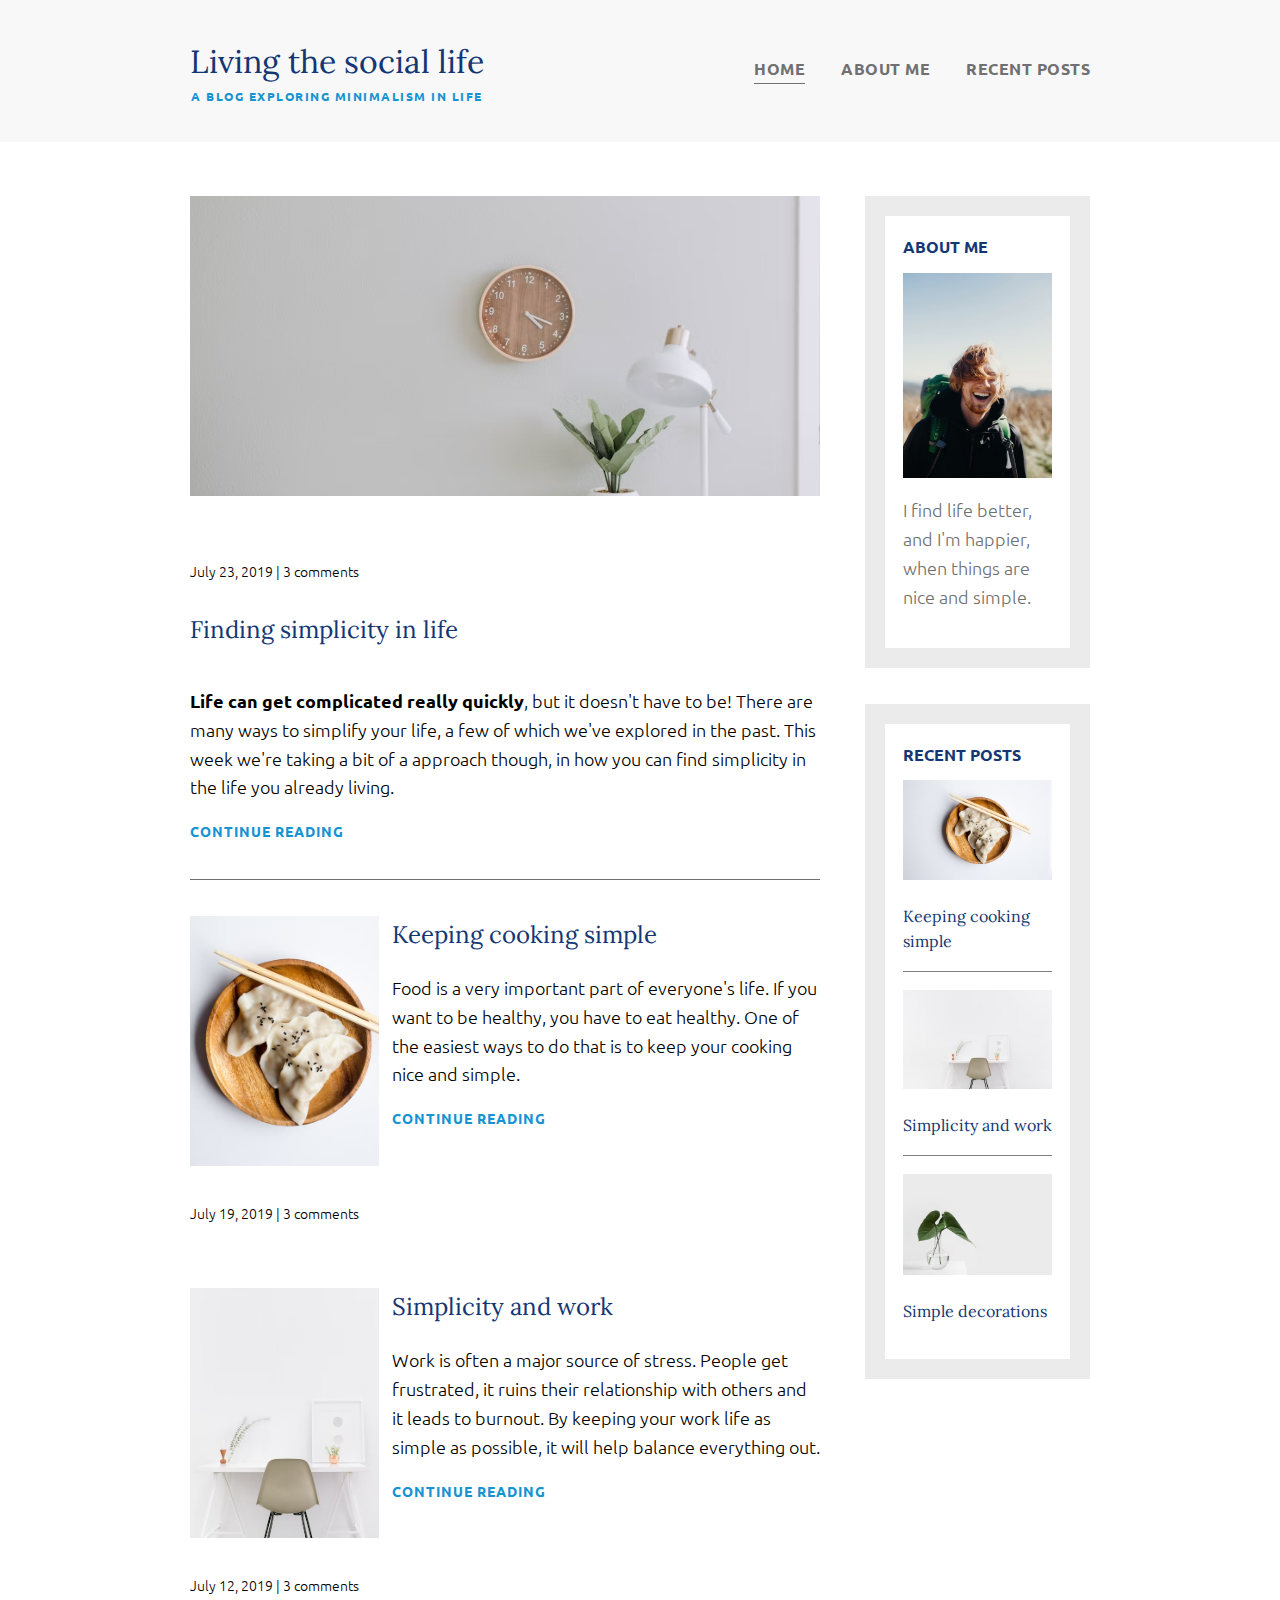
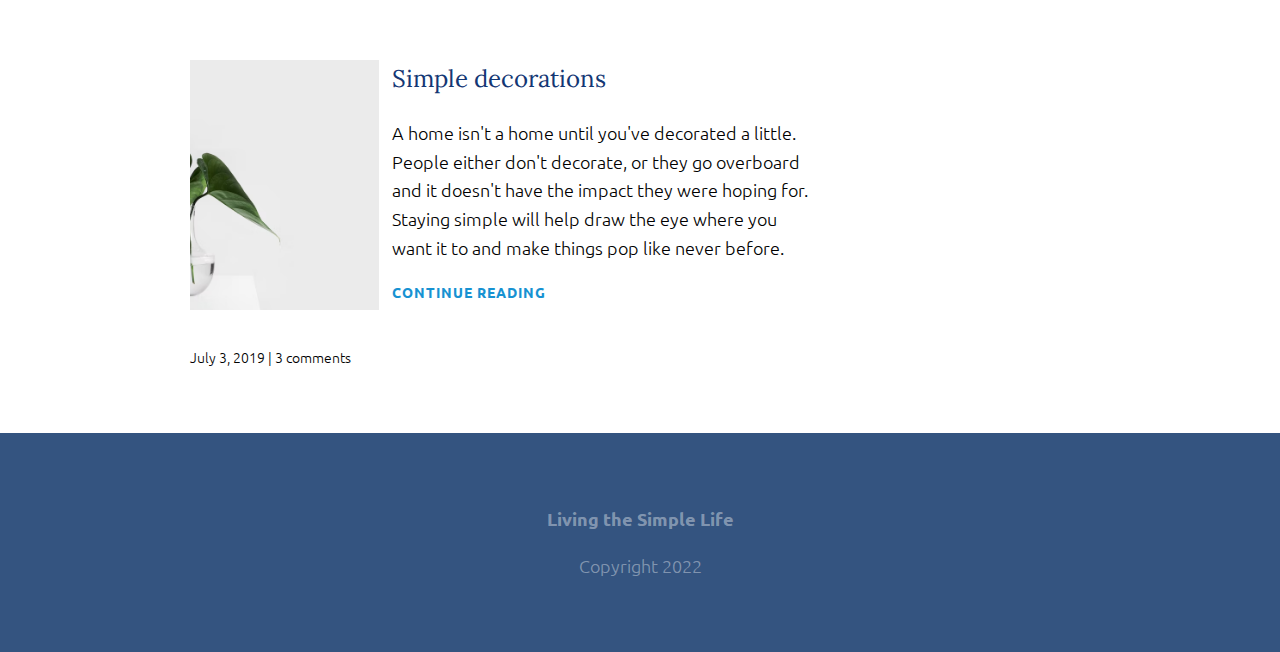
<file: index.html>
<html>
  <head>
    <link
      href="https://fonts.googleapis.com/css?family=Lora|Ubuntu:300,400,700&display=swap"
      rel="stylesheet"
    />
    <link rel="stylesheet" href="styles.css" />
    <meta charset="utf-8" />
    <meta name="viewport" content="width=device-width, initial-scale=1" />
  </head>
  <title>Home</title>
  <body>
    <header>
      <div class="container container-flex">
        <div class="site-title">
          <h1>Living the social life</h1>
          <p class="subtitle">A blog exploring minimalism in life</p>
        </div>
        <nav>
          <ul>
            <li><a class="current-page" href="index.html">Home</a></li>
            <li><a href="about-me.html">About me</a></li>
            <li><a href="recent-posts.html">Recent posts</a></li>
          </ul>
        </nav>
      </div>
      <!-- / .container - nav -->
    </header>

    <div class="container container-flex">
      <main role="main">
        <article class="article-featured">
          <h2 class="article-title article-title-1">
            Finding simplicity in life
          </h2>
          <img
            src="img/life.jpeg"
            alt="simple white desk on a white wall with a plant on the far right side"
            class="article-image"
          />
          <p class="article-info">July 23, 2019 | 3 comments</p>
          <p class="article-body">
            <strong>Life can get complicated really quickly</strong>, but it
            doesn't have to be! There are many ways to simplify your life, a few
            of which we've explored in the past. This week we're taking a bit of
            a approach though, in how you can find simplicity in the life you
            already living.
          </p>
          <a href="#" class="article-read-more">CONTINUE READING</a>
        </article>

        <article class="article-recent">
          <div class="article-recent-main">
            <h2 class="article-title">Keeping cooking simple</h2>
            <p class="article-body">
              Food is a very important part of everyone's life. If you want to
              be healthy, you have to eat healthy. One of the easiest ways to do
              that is to keep your cooking nice and simple.
            </p>
            <a href="#" class="article-read-more">CONTINUE READING</a>
          </div>
          <div class="article-recent-secondary">
            <img
              src="img/food.jpeg"
              alt="two dumplings on a wood plate with chopsticks"
              class="article-image"
            />
            <p class="article-info">July 19, 2019 | 3 comments</p>
          </div>
        </article>

        <article class="article-recent">
          <div class="article-recent-main">
            <h2 class="article-title">Simplicity and work</h2>
            <p class="article-body">
              Work is often a major source of stress. People get frustrated, it
              ruins their relationship with others and it leads to burnout. By
              keeping your work life as simple as possible, it will help balance
              everything out.
            </p>
            <a href="#" class="article-read-more">CONTINUE READING</a>
          </div>
          <div class="article-recent-secondary">
            <img
              src="img/work.jpeg"
              alt="a chair white chair at a white desk on a white wall"
              class="article-image"
            />
            <p class="article-info">July 12, 2019 | 3 comments</p>
          </div>
        </article>

        <article class="article-recent">
          <div class="article-recent-main">
            <h2 class="article-title">Simple decorations</h2>
            <p class="article-body">
              A home isn't a home until you've decorated a little. People either
              don't decorate, or they go overboard and it doesn't have the
              impact they were hoping for. Staying simple will help draw the eye
              where you want it to and make things pop like never before.
            </p>
            <a href="#" class="article-read-more">CONTINUE READING</a>
          </div>
          <div class="article-recent-secondary">
            <img
              src="img/deco.jpeg"
              alt="a green plant in a clear, round vase with water in it"
              class="article-image"
            />
            <p class="article-info">July 3, 2019 | 3 comments</p>
          </div>
        </article>
      </main>

      <aside class="sidebar">
        <div class="sidebar-widget">
          <h2 class="widget-title">ABOUT ME</h2>
          <img src="img/about-me.jpeg" alt="john doe" class="widget-image" />
          <p class="widget-body">
            I find life better, and I'm happier, when things are nice and
            simple.
          </p>
        </div>

        <div class="sidebar-widget">
          <h2 class="widget-title">RECENT POSTS</h2>
          <div class="widget-recent-post">
            <h3 class="widget-recent-post-title">Keeping cooking simple</h3>
            <img
              src="img/food.jpeg"
              alt="two dumplings on a wood plate with chopsticks"
              class="widget-image"
            />
          </div>
          <div class="widget-recent-post">
            <h3 class="widget-recent-post-title">Simplicity and work</h3>
            <img
              src="img/work.jpeg"
              alt="a chair white chair at a white desk on a white wall"
              class="widget-image"
            />
          </div>
          <div class="widget-recent-post">
            <h3 class="widget-recent-post-title">Simple decorations</h3>
            <img
              src="img/deco.jpeg"
              alt="a green plant in a clear, round vase with water in it"
              class="widget-image"
            />
          </div>
        </div>
      </aside>
    </div>

    <footer>
      <p><strong>Living the Simple Life</strong></p>
      <p>Copyright 2022</p>
    </footer>
  </body>
</html>
</file>
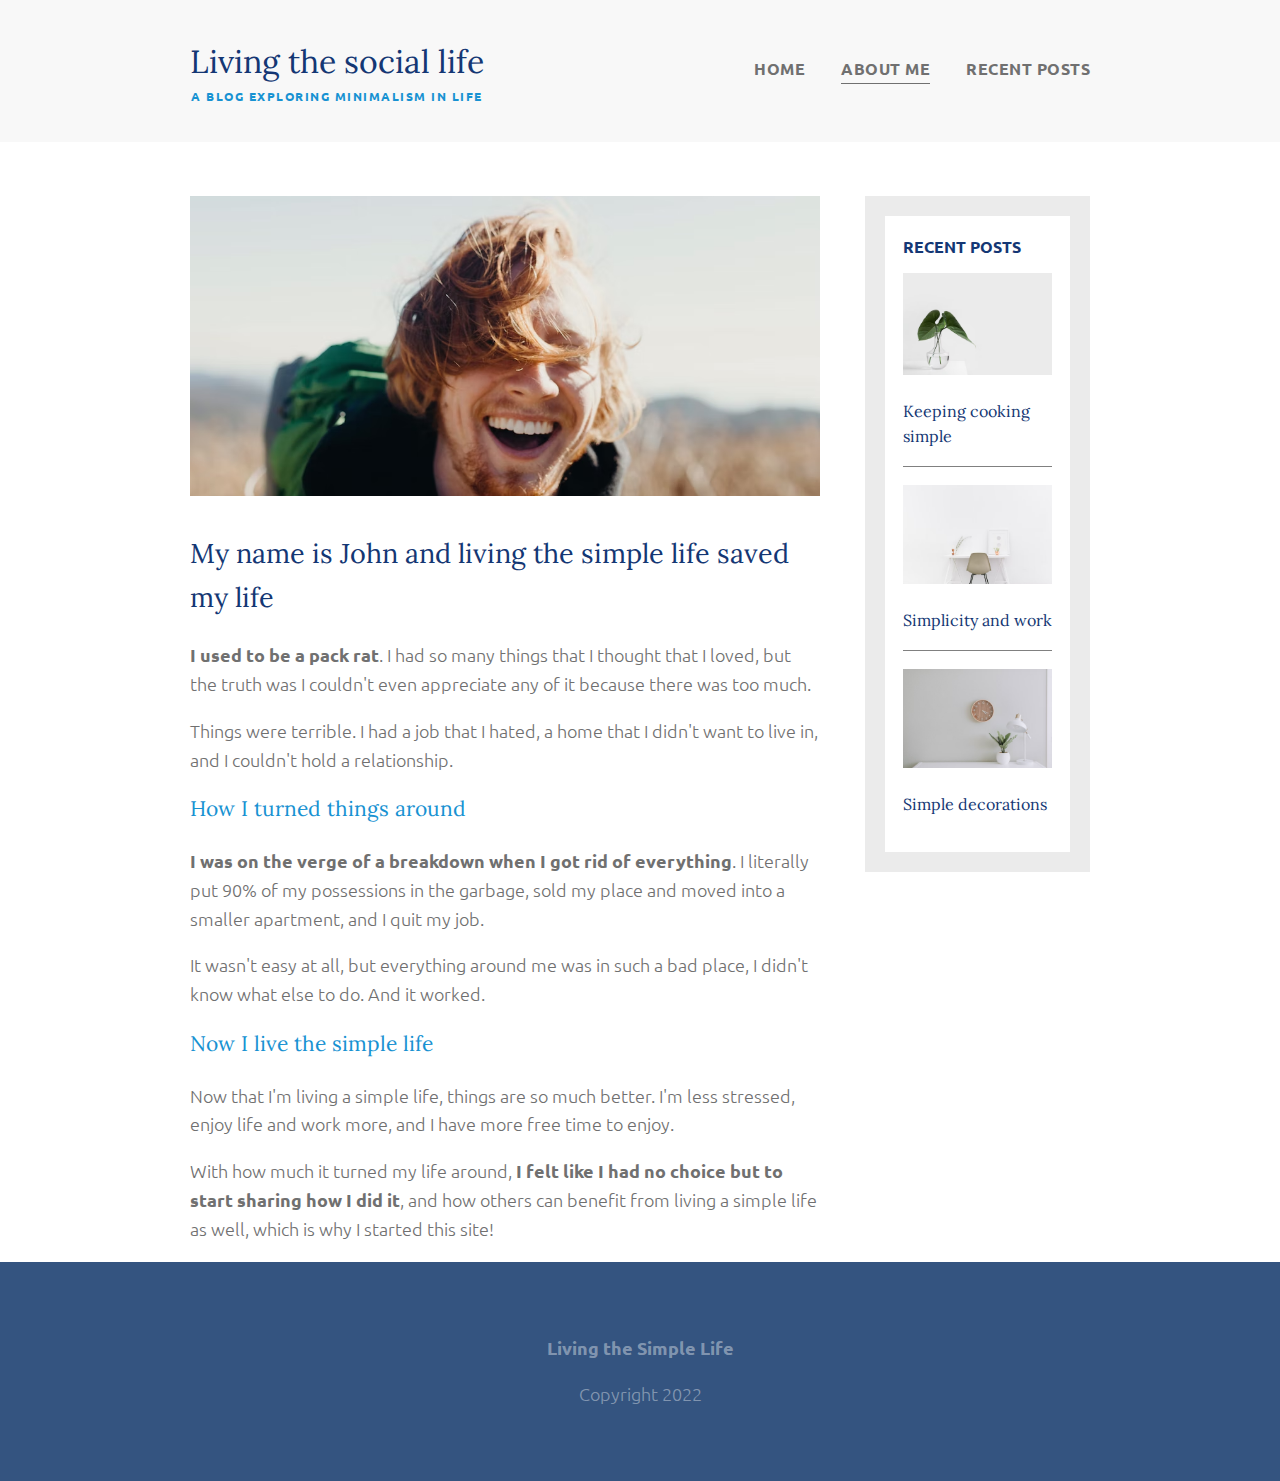
<file: about-me.html>
<html>
  <head>
    <link
      href="https://fonts.googleapis.com/css?family=Lora|Ubuntu:300,400,700&display=swap"
      rel="stylesheet"
    />
    <link rel="stylesheet" href="styles.css" />
    <meta charset="utf-8" />
    <meta name="viewport" content="width=device-width, initial-scale=1" />
  </head>
  <title>About Me</title>
  <body>
    <header>
      <div class="container container-flex">
        <div class="site-title">
          <h1>Living the social life</h1>
          <p class="subtitle">A blog exploring minimalism in life</p>
        </div>
        <nav>
          <ul>
            <li><a href="index.html">Home</a></li>
            <li><a class="current-page" href="about-me.html">About me</a></li>
            <li><a href="recent-posts.html">Recent posts</a></li>
          </ul>
        </nav>
      </div>
      <!-- / .container -->
    </header>

    <div class="container container-flex">
      <main role="main">
        <img
          class="image-full"
          src="img/about-me.jpeg"
          alt="simple white desk on a white wall with a plant on the far right side"
        />
        <h2>My name is John and living the simple life saved my life</h2>

        <p class="p-custom">
          <strong>I used to be a pack rat</strong>. I had so many things that I
          thought that I loved, but the truth was I couldn't even appreciate any
          of it because there was too much.
        </p>
        <p class="p-custom">
          Things were terrible. I had a job that I hated, a home that I didn't
          want to live in, and I couldn't hold a relationship.
        </p>

        <h3 class="h3-custom">How I turned things around</h3>
        <p class="p-custom">
          <strong
            >I was on the verge of a breakdown when I got rid of
            everything</strong
          >. I literally put 90% of my possessions in the garbage, sold my place
          and moved into a smaller apartment, and I quit my job.
        </p>
        <p class="p-custom">
          It wasn't easy at all, but everything around me was in such a bad
          place, I didn't know what else to do. And it worked.
        </p>

        <h3 class="h3-custom">Now I live the simple life</h3>
        <p class="p-custom">
          Now that I'm living a simple life, things are so much better. I'm less
          stressed, enjoy life and work more, and I have more free time to
          enjoy.
        </p>
        <p class="p-custom">
          With how much it turned my life around,
          <strong
            >I felt like I had no choice but to start sharing how I did
            it</strong
          >, and how others can benefit from living a simple life as well, which
          is why I started this site!
        </p>
      </main>

      <aside class="sidebar">
        <div class="sidebar-widget">
          <h2 class="widget-title">RECENT POSTS</h2>
          <div class="widget-recent-post">
            <h3 class="widget-recent-post-title">Keeping cooking simple</h3>
            <img
              src="img/deco.jpeg"
              alt="two dumplings on a wood plate with chopsticks"
              class="widget-image"
            />
          </div>
          <div class="widget-recent-post">
            <h3 class="widget-recent-post-title">Simplicity and work</h3>
            <img
              src="img/work.jpeg"
              alt="a chair white chair at a white desk on a white wall"
              class="widget-image"
            />
          </div>
          <div class="widget-recent-post">
            <h3 class="widget-recent-post-title">Simple decorations</h3>
            <img
              src="img/life.jpeg"
              alt="a green plant in a clear, round vase with water in it"
              class="widget-image"
            />
          </div>
        </div>
      </aside>
    </div>

    <footer>
      <p><strong>Living the Simple Life</strong></p>
      <p>Copyright 2022</p>
    </footer>
  </body>
</html>
</file>
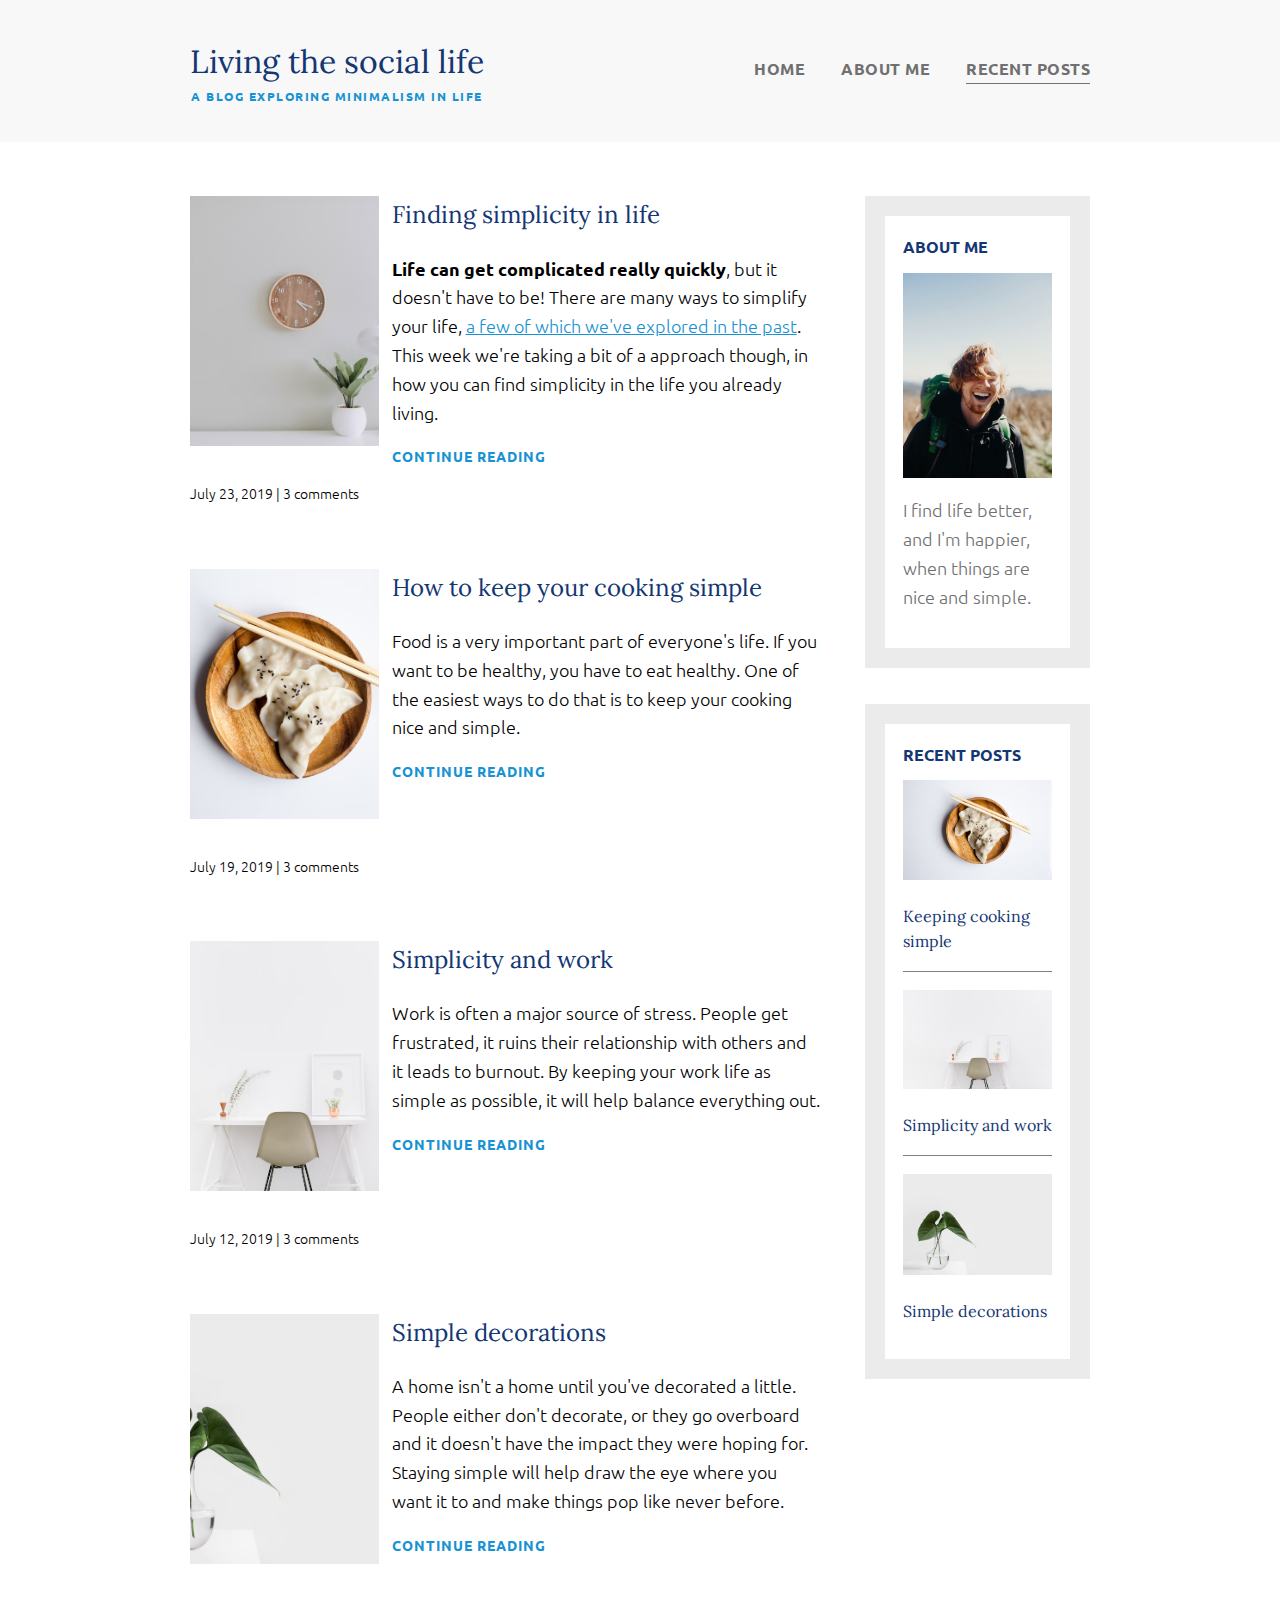
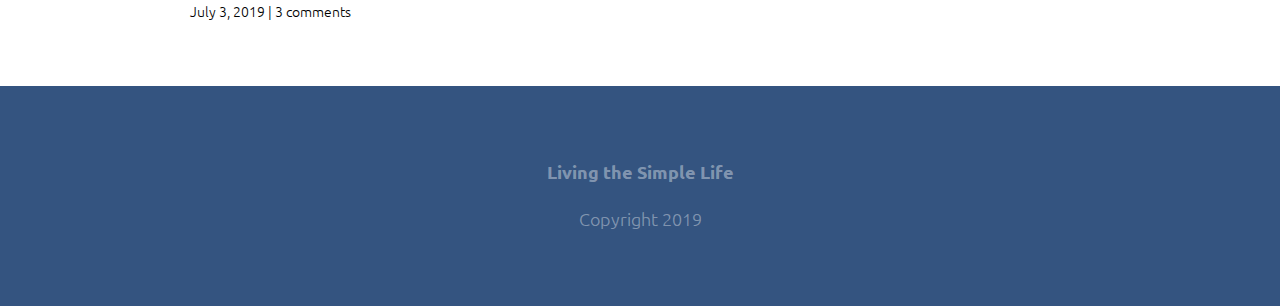
<file: recent-posts.html>
<html>
  <head>
    <link
      href="https://fonts.googleapis.com/css?family=Lora|Ubuntu:300,400,700&display=swap"
      rel="stylesheet"
    />
    <link rel="stylesheet" href="styles.css" />
    <meta charset="utf-8" />
    <meta name="viewport" content="width=device-width, initial-scale=1" />
  </head>
  <title>Recent Posts</title>
  <body>
    <header>
      <div class="container container-flex">
        <div class="site-title">
          <h1>Living the social life</h1>
          <p class="subtitle">A blog exploring minimalism in life</p>
        </div>
        <nav>
          <ul>
            <li><a href="index.html">Home</a></li>
            <li><a href="about-me.html">About me</a></li>
            <li>
              <a class="current-page" href="recent-posts.html">Recent posts</a>
            </li>
          </ul>
        </nav>
      </div>
      <!-- / .container -->
    </header>

    <div class="container container-flex">
      <main role="main">
        <article class="article-recent">
          <div class="article-recent-main">
            <h2 class="article-title">Finding simplicity in life</h2>
            <p class="article-body">
              <strong>Life can get complicated really quickly</strong>, but it
              doesn't have to be! There are many ways to simplify your life,
              <a href="#">a few of which we've explored in the past</a>. This
              week we're taking a bit of a approach though, in how you can find
              simplicity in the life you already living.
            </p>
            <a href="#" class="article-read-more">CONTINUE READING</a>
          </div>
          <div class="article-recent-secondary">
            <img
              src="img/life.jpeg"
              alt="simple white desk on a white wall with a plant on the far right side"
              class="article-image"
            />
            <p class="article-info">July 23, 2019 | 3 comments</p>
          </div>
        </article>

        <article class="article-recent">
          <div class="article-recent-main">
            <h2 class="article-title">How to keep your cooking simple</h2>
            <p class="article-body">
              Food is a very important part of everyone's life. If you want to
              be healthy, you have to eat healthy. One of the easiest ways to do
              that is to keep your cooking nice and simple.
            </p>
            <a href="#" class="article-read-more">CONTINUE READING</a>
          </div>
          <div class="article-recent-secondary">
            <img
              src="img/food.jpeg"
              alt="two dumplings on a wood plate with chopsticks"
              class="article-image"
            />
            <p class="article-info">July 19, 2019 | 3 comments</p>
          </div>
        </article>

        <article class="article-recent">
          <div class="article-recent-main">
            <h2 class="article-title">Simplicity and work</h2>
            <p class="article-body">
              Work is often a major source of stress. People get frustrated, it
              ruins their relationship with others and it leads to burnout. By
              keeping your work life as simple as possible, it will help balance
              everything out.
            </p>
            <a href="#" class="article-read-more">CONTINUE READING</a>
          </div>
          <div class="article-recent-secondary">
            <img
              src="img/work.jpeg"
              alt="a chair white chair at a white desk on a white wall"
              class="article-image"
            />
            <p class="article-info">July 12, 2019 | 3 comments</p>
          </div>
        </article>

        <article class="article-recent">
          <div class="article-recent-main">
            <h2 class="article-title">Simple decorations</h2>
            <p class="article-body">
              A home isn't a home until you've decorated a little. People either
              don't decorate, or they go overboard and it doesn't have the
              impact they were hoping for. Staying simple will help draw the eye
              where you want it to and make things pop like never before.
            </p>
            <a href="#" class="article-read-more">CONTINUE READING</a>
          </div>
          <div class="article-recent-secondary">
            <img
              src="img/deco.jpeg"
              alt="a green plant in a clear, round vase with water in it"
              class="article-image"
            />
            <p class="article-info">July 3, 2019 | 3 comments</p>
          </div>
        </article>
      </main>

      <aside class="sidebar">
        <div class="sidebar-widget">
          <h2 class="widget-title">ABOUT ME</h2>
          <img src="img/about-me.jpeg" alt="john doe" class="widget-image" />
          <p class="widget-body">
            I find life better, and I'm happier, when things are nice and
            simple.
          </p>
        </div>

        <div class="sidebar-widget">
          <h2 class="widget-title">RECENT POSTS</h2>
          <div class="widget-recent-post">
            <h3 class="widget-recent-post-title">Keeping cooking simple</h3>
            <img
              src="img/food.jpeg"
              alt="two dumplings on a wood plate with chopsticks"
              class="widget-image"
            />
          </div>
          <div class="widget-recent-post">
            <h3 class="widget-recent-post-title">Simplicity and work</h3>
            <img
              src="img/work.jpeg"
              alt="a chair white chair at a white desk on a white wall"
              class="widget-image"
            />
          </div>
          <div class="widget-recent-post">
            <h3 class="widget-recent-post-title">Simple decorations</h3>
            <img
              src="img/deco.jpeg"
              alt="a green plant in a clear, round vase with water in it"
              class="widget-image"
            />
          </div>
        </div>
      </aside>
    </div>

    <footer>
      <p><strong>Living the Simple Life</strong></p>
      <p>Copyright 2019</p>
    </footer>
  </body>
</html>
</file>
<file: styles.css>
/*  Fonts
-----
font-family: 'Lora', serif;
font-family: 'Ubuntu', sans-serif;
*/

body {
  margin: 0;
  font-family: "Ubuntu", sans-serif;
  font-size: 1.125rem;
  font-weight: 300;
  line-height: 1.6;
}

img {
  max-width: 100%;
  display: block;
}

.image-full {
  max-height: 300px;
  width: 100%;
  object-fit: cover;
  margin-bottom: 2em;
}
.article-image {
  max-height: 300px;
  width: 100%;
  object-fit: cover;
  margin-bottom: 2em;
}

.h3-custom {
  font-size: 21px;
  color: #1792d2;
}

.p-custom {
  font-family: Ubuntu;
  font-size: 18px;
  text-align: left;
  color: #707070;
  opacity: 100%;
}

/* =================
Typography
================= */

h1,
h2,
h3 {
  font-family: "Lora", serif;
  font-weight: 400;
  color: #143774;
  margin-top: 0;
}

h1 {
  font-size: 2rem;
  margin: 0;
}

a {
  color: #1792d2;
}

a:hover,
a:focus {
  color: #143774;
}

strong {
  font-weight: 700;
}

/* h1 subtitle */
.subtitle {
  font-weight: 700;
  color: #1792d2;
  font-size: 0.75rem;
  margin: 0;
  text-transform: uppercase;
  letter-spacing: 1.5px;
}

.article-title {
  font-size: 1.5rem;
}

.article-read-more,
.article-info {
  font-size: 0.875rem;
}

.article-read-more {
  color: #1792d2;
  text-decoration: none;
  font-weight: 700;
  text-transform: uppercase;
  letter-spacing: 1px;
}

.article-read-more:hover,
.article-read-more:focus {
  color: #143774;
  text-decoration: underline;
}

.article-info {
  margin: 2em 0;
}

#h3-color {
  font-size: 21px;
  color: #1792d2;
}

/* =================
Layout
================= */

.container {
  width: 90%;
  max-width: 900px;
  margin: 0 auto;
}

.container-flex {
  display: flex;
  flex-direction: column;
  justify-content: space-between;
}

header {
  background: #f8f8f8;
  padding: 2em 0;
  margin-bottom: 3em;
  text-align: center;
}

footer {
  background: #345480;
  color: rgba(255, 255, 255, 0.4);
  text-align: center;
  padding: 3em 0;
}

@media (min-width: 675px) {
  .container-flex {
    flex-direction: row;
  }

  main {
    width: 70%;
  }

  aside {
    width: 25%;
    min-width: 200px;
    margin-left: 1em;
  }
}

/* navigation */

nav ul {
  list-style: none;
  padding: 0;
  display: flex;
  justify-content: center;
}

nav li {
  margin-left: 2em;
}

nav a {
  text-decoration: none;
  color: #707070;
  font-weight: 700;
  padding: 0.25em 0;
  text-transform: uppercase;
  letter-spacing: 0.5px;
  font-size: 16px;
}

nav a:hover,
nav a:focus {
  color: #1792d2;
}

.current-page {
  border-bottom: 1px solid #707070;
}

.current-page:hover {
  color: #707070;
}

@media (max-width: 675px) {
  nav ul {
    flex-direction: column;
  }

  nav li {
    margin: 0.5em 0;
  }
}

/* articles */

.article-featured {
  border-bottom: #707070 1px solid;
  padding-bottom: 2em;
  margin-bottom: 2em;
}

.article-recent {
  display: flex;
  flex-direction: column;
  margin-bottom: 2em;
}

.article-recent-main {
  order: 2;
}

.article-recent-secondary {
  order: 1;
}

@media (min-width: 675px) {
  .article-recent {
    flex-direction: row;
    justify-content: space-between;
  }
  .article-recent-main {
    width: 68%;
  }
  .article-recent-secondary {
    width: 30%;
  }

  .article-featured {
    display: flex;
    flex-direction: column;
  }
  .article-image {
    order: -2;
    width: 100%;
    min-height: 250px;
    object-fit: cover;
  }
  .article-info {
    order: -1;
  }
}

/* widgets */
.article-featured {
  border-bottom: #707070 1px solid;
  padding-bottom: 2em;
  margin-bottom: 2em;
}

.article-recent {
  display: flex;
  flex-direction: column;
  margin-bottom: 2em;
}

.article-recent-main {
  order: 2;
}

.article-recent-secondary {
  order: 1;
}

@media (min-width: 675px) {
  .article-recent {
    flex-direction: row;
    justify-content: space-between;
  }

  .article-recent-main {
    width: 68%;
  }

  .article-recent-secondary {
    width: 30%;
  }

  .article-featured {
    display: flex;
    flex-direction: column;
  }

  .article-image {
    order: -2;
    min-height: 250px;
    object-fit: cover;
    /* object-position: left; */
  }

  .article-info {
    order: -1;
  }
}

/* widgets */

.sidebar {
  display: flex;
  flex-direction: column;
  text-align: left;
}
.widget-title {
  font-family: Ubuntu;
  font-size: 1rem;
  font-weight: 700;
}
.widget-body {
  font-family: Ubuntu;
  font-size: 1.125rem;
  color: #707070;
}

.widget-recent-post-title {
  margin-top: 1.5rem;
  font-size: 1rem;
}

.sidebar-widget {
  border-color: #ebebeb;
  border-style: solid;
  border-width: 20px;
  padding: 1em;
  margin-bottom: 2em;
}

.sidebar-widget-second {
  border-color: #ebebeb;
  border-style: solid;
  border-width: 1.5rem;
  padding: 1rem;
}

.widget-recent-post {
  display: flex;
  flex-direction: column;
  border-bottom: gray 1px solid;
  margin-bottom: 1em;
}

.widget-recent-post:last-child {
  border: 0;
  margin: 0;
}

.widget-image {
  order: -1;
}
</file>
